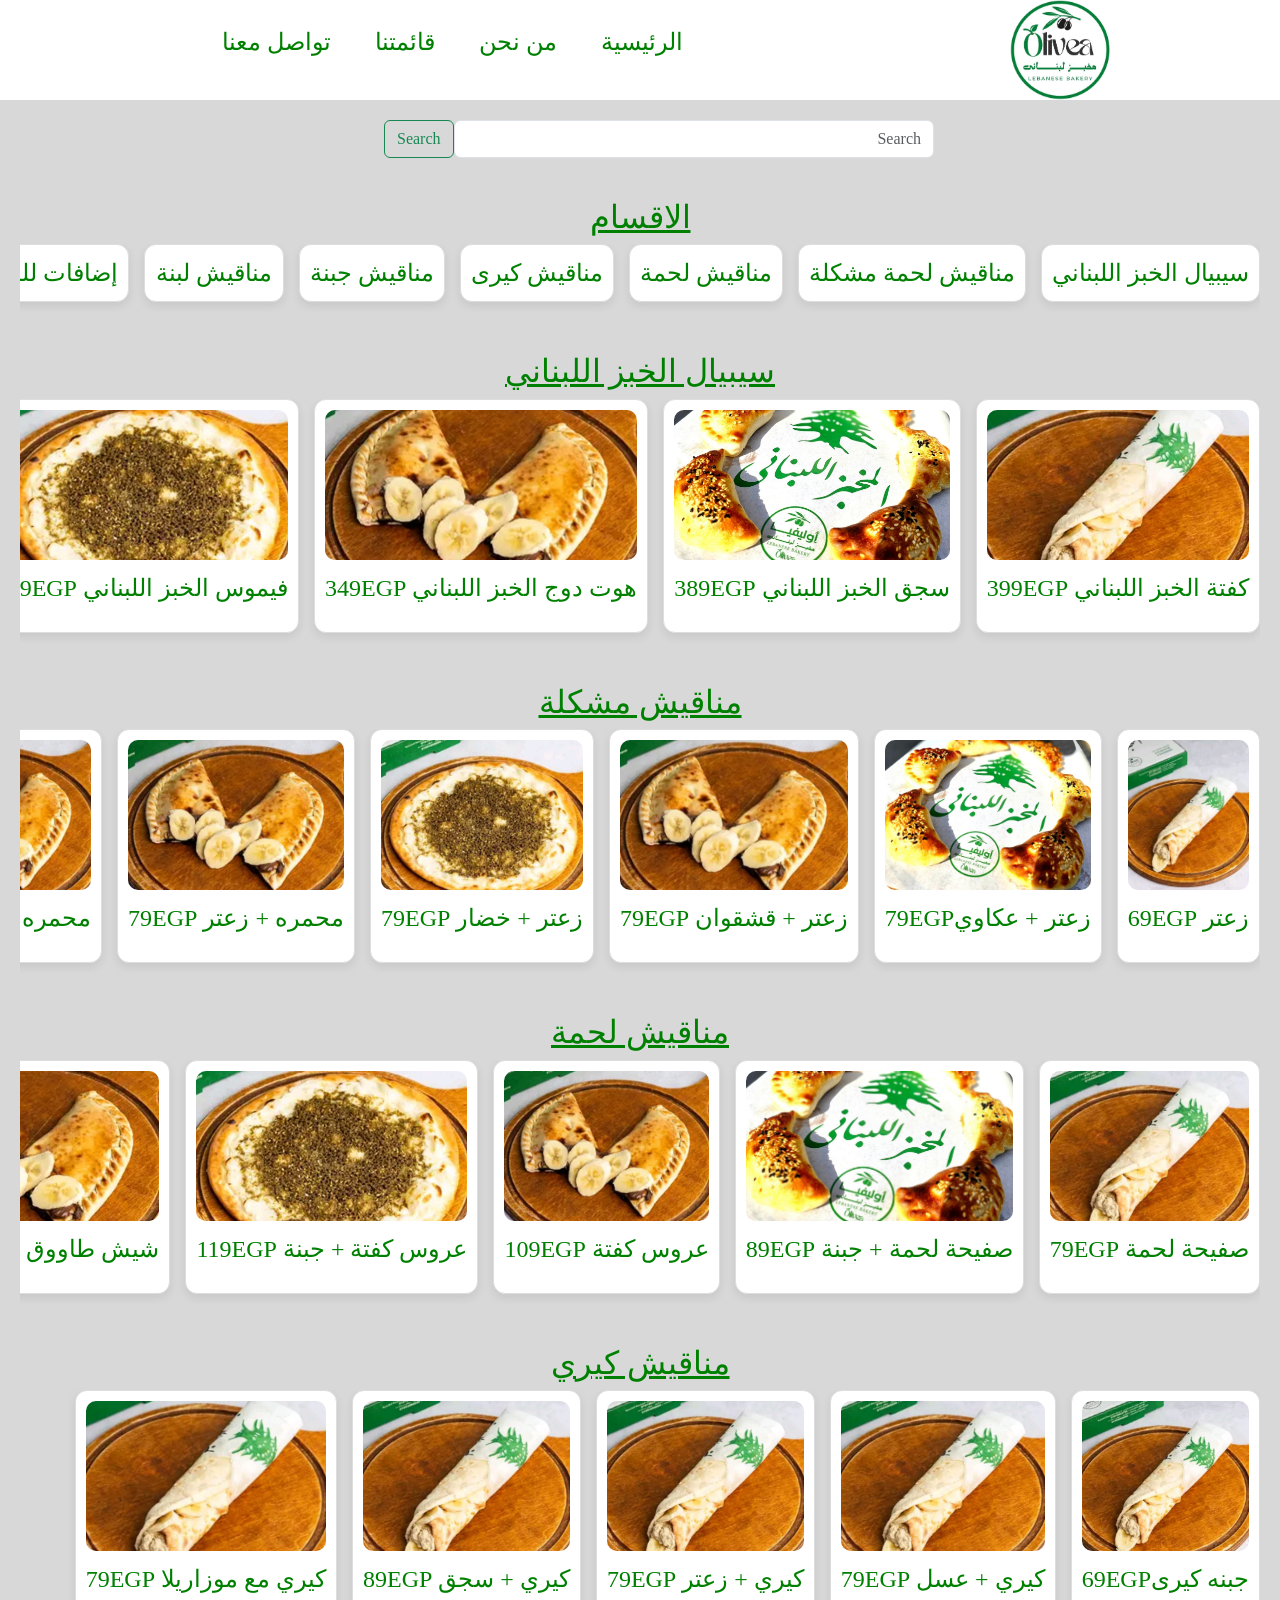
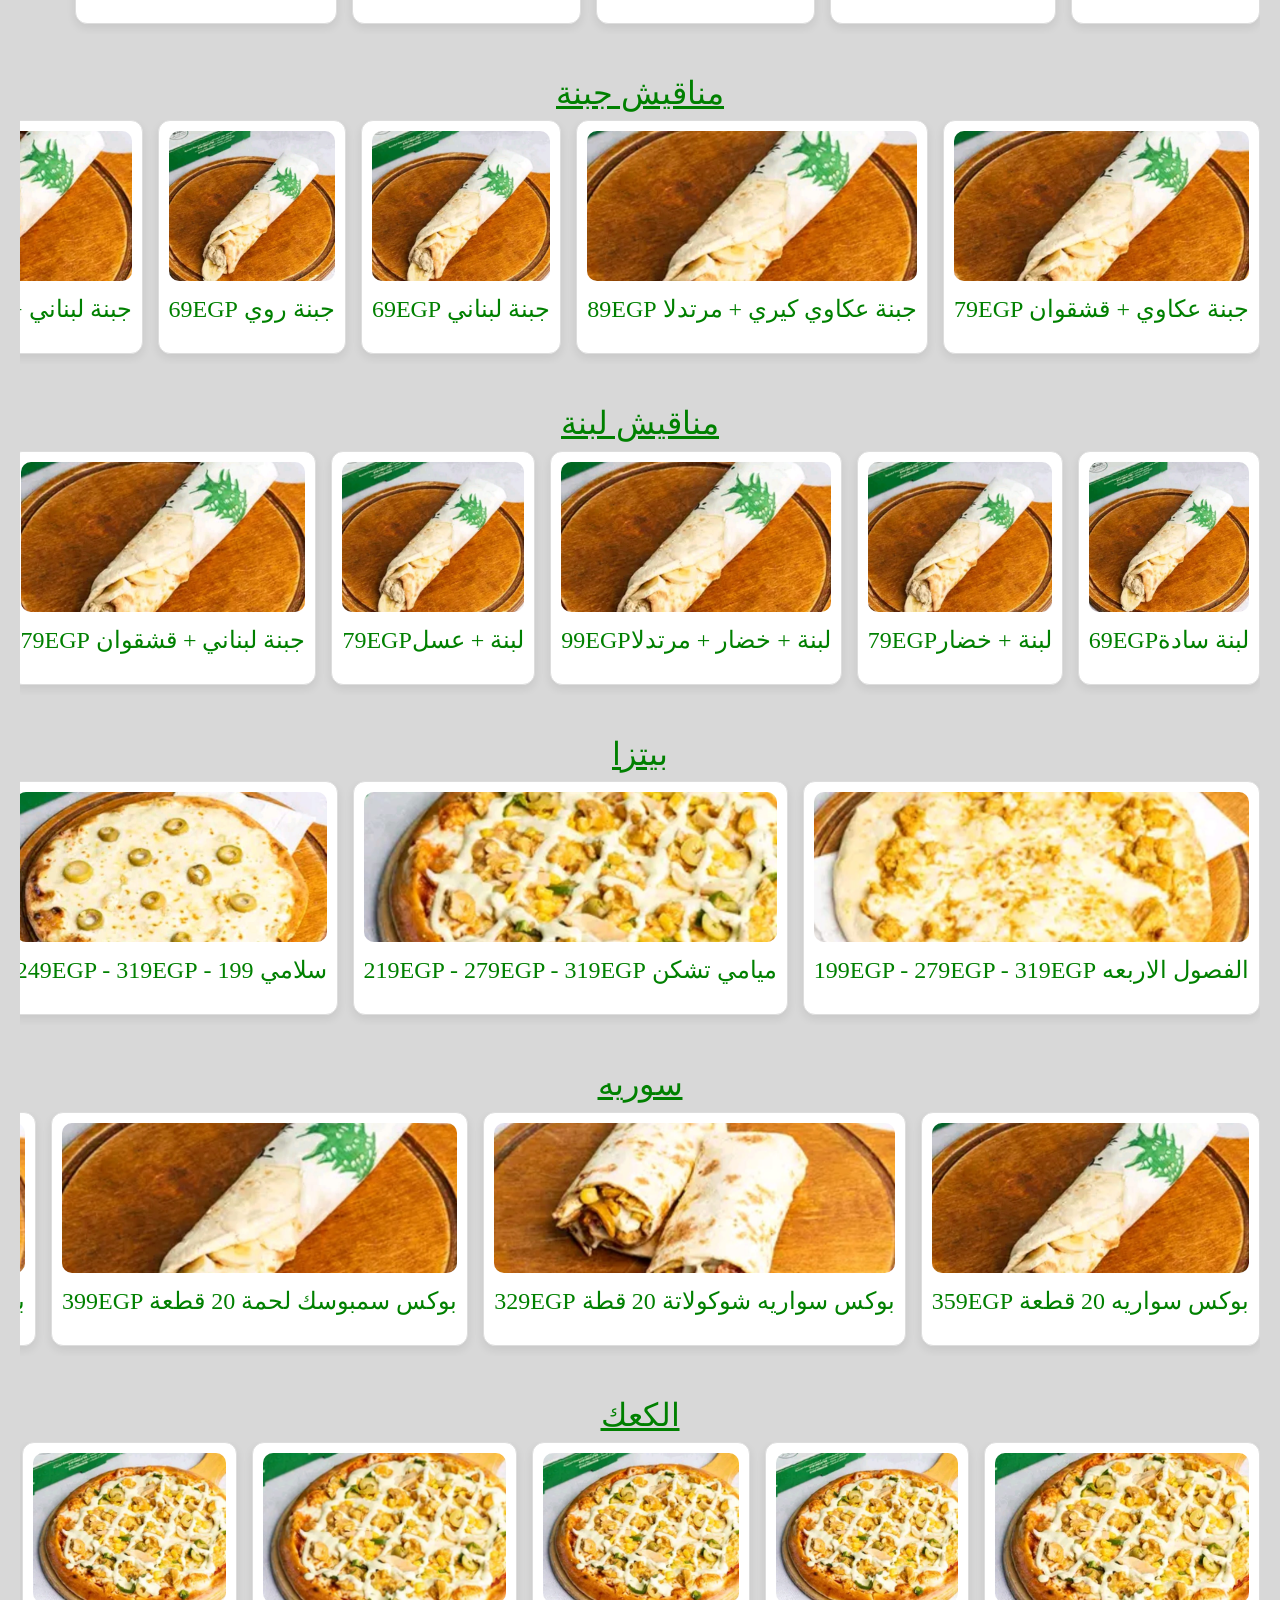
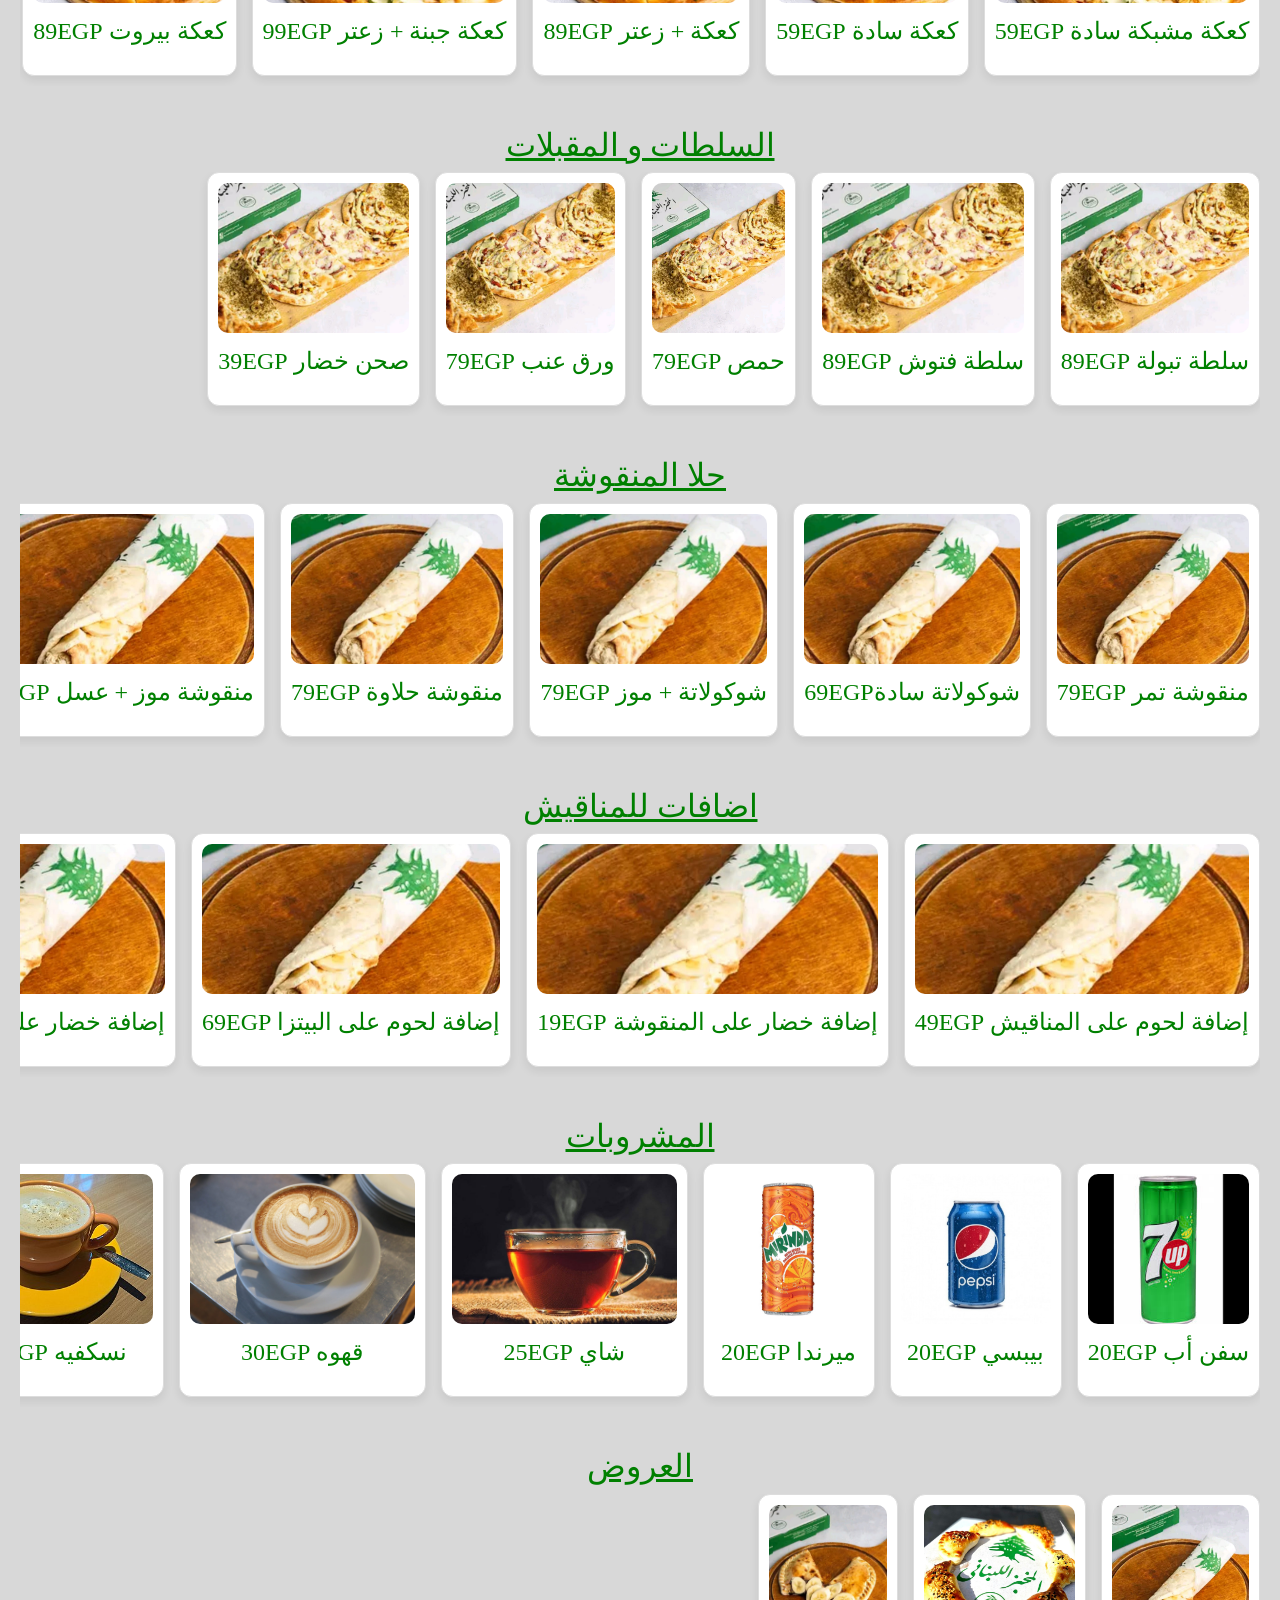
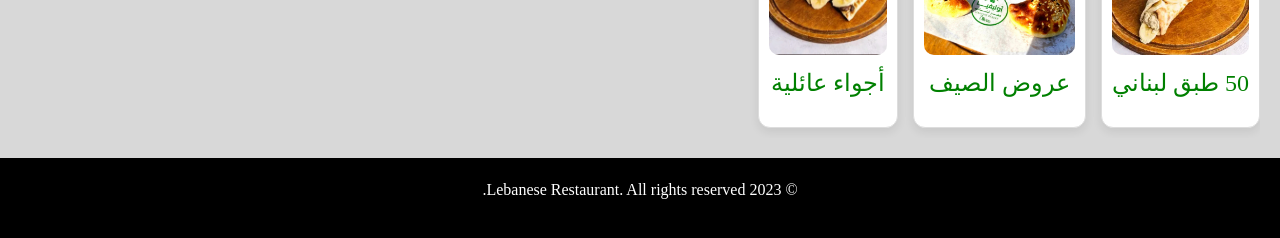
<file: menu.html>
<!DOCTYPE html>
<html lang="ar" dir="rtl">
<head>
  <meta charset="UTF-8">
  <meta name="viewport" content="width=device-width, initial-scale=1.0">
  <title>اكتشف قائمتنا - المطبخ اللبناني</title>
    <link rel="stylesheet" href="assets/css/style.css">
  <link rel="stylesheet" href="assets/css/bootstrap.min.css">
  <!-- <link href="https://fonts.googleapis.com/css2?family=Amiri&display=swap" rel="stylesheet">  -->
</head>
<body>
  <div class="nov">
            <img src="images/logo2.jpeg" alt="Restaurant Logo" class="popup-image">
        <nav>
          <ul>
                <a href="index.html">الرئيسية</a>
                <a href="index.html#about">من نحن</a>
                <a href="index.html#menu">قائمتنا</a>
                <a href="index.html#contact">تواصل معنا</a>
        </ul>
              </nav>
</div>       
  <section class="banner fade-in">
      <div class="container">
        <form id="search" class="d-flex" role="search">
        <input class="form-controls form-control me-2" type="search" placeholder="Search" aria-label="Search"/>
        <button class="btn btn-outline-success" type="submit">Search</button>
      </form>
      </div>
  </section>
  <section class="categories fade-in">
    <h2>الاقسام</h2>
    <div class="category-slider">
      <div class="category"><a href="#bread">سيبيال الخبز اللبناني</a></div>
      <div class="category"><a href="#mashack">مناقيش لحمة مشكلة</a></div>
      <div class="category"><a href="#woof">مناقيش لحمة</a></div>
      <div class="category"><a href="#kerry">مناقيش كيرى</a></div>
      <div class="category"><a href="#cheese">مناقيش جبنة</a></div>
      <div class="category"><a href="#brick">مناقيش لبنة</a></div>
      <div class="category"><a href="#add">إضافات للمناقيش</a></div>
      <div class="category"><a href="#pizza">البيتزا</a></div>
      <div class="category"><a href="#soiree">سواريه</a></div>
      <div class="category"><a href="#cakes">الكعك</a></div>
      <div class="category"><a href="#appetizers">السلطات والمقبلات</a></div>
      <div class="category"><a href="#candy">حلا المنقوشة</a></div>
      <div class="category"><a href="#drinks">المشروبات</a></div>
      <div class="category"><a href="#Offers">عروض الصيف</a></div>
    </div>
  </section>

<!-- سيبيال الخبز اللبناني -->
  <section id="bread" class="featured fade-in">
    <h2>سيبيال الخبز اللبناني</h2>
    <div class="meal-slider">
      <div class="meal-card">
        <img src="images/1.jpeg" alt=" كفتة الخبز اللبناني">
        <p>كفتة الخبز اللبناني <span>399EGP</span></p>
      </div>
      <div class="meal-card">
        <img src="images/2.jpeg" alt="سبايسي الخبز اللبناني">
        <p>سجق الخبز اللبناني <span>389EGP</span> </p>
      </div>
      <div class="meal-card">
        <img src="images/3.jpeg" alt="هوت دوج الخبز اللبناني">
        <p> هوت دوج الخبز اللبناني <span>349EGP</span></p>
      </div>
      <div class="meal-card">
        <img src="images/4.jpeg" alt="هوت دوج الخبز اللبناني">
        <p> فيموس الخبز اللبناني <span>349EGP</span></p>
      </div>
    </div>
  </section>
   <!-- مناقيش مشكلة -->
    <section id="mashack" class="featured fade-in">
    <h2> مناقيش مشكلة</h2>
    <div class="meal-slider">
      <div class="meal-card">
        <img src="images/1.jpeg" alt="زعتر">
        <p>زعتر <span>69EGP</span></p>
      </div>
      <div class="meal-card">
        <img src="images/2.jpeg" alt="صفيحة لحمة + جبنة">
        <p>زعتر + عكاوي<span>79EGP</span></p>
      </div>
      <div class="meal-card">
        <img src="images/3.jpeg" alt="عرايس كفتة">
       <p>زعتر + قشقوان <span>79EGP</span></p>
      </div>
      <div class="meal-card">
        <img src="images/4.jpeg" alt="عرايس كفتة + جبنة">
        <p>زعتر + خضار <span>79EGP</span></p>
      </div>
      <div class="meal-card">
        <img src="images/3.jpeg" alt="شيش طاووق + جبنة">
        <p>محمره + زعتر <span>79EGP</span></p>
      </div>
      <div class="meal-card">
        <img src="images/3.jpeg" alt="كباب لبناني">
        <p>محمره + جبنة <span>79EGP</span></p>
      </div>
      <div class="meal-card">
        <img src="images/5.jpeg" alt="شيش طاووق">
        <p>محمره <span>69EGP</span></p>
      </div>
      <div class="meal-card">
        <img src="images/3.jpeg" alt="كباب لبناني + جبنة">
        <p> نصف زعتر + نصف جبنه<span>79EGP</span></p>
      </div>
      <div class="meal-card">
        <img src="images/3.jpeg" alt="مائدة">
        <p>كشك <span>79EGP</span></p>
      </div>
      <div class="meal-card">
        <img src="images/3.jpeg" alt="مائدة">
        <p>سبانخ <span>69EGP</span></p>
      </div>
      <div class="meal-card">
        <img src="images/3.jpeg" alt="مائدة">
        <p>سبانخ + جبنة <span>89EGP</span></p>
      </div>
      <div class="meal-card">
        <img src="images/3.jpeg" alt="مائدة">
        <p>عجه بيض ساده <span>69EGP</span></p>
      </div>
      <div class="meal-card">
        <img src="images/3.jpeg" alt="مائدة">
        <p>عجه بيض + كيري<span>89EGP</span></p>
      </div>
      <div class="meal-card">
        <img src="images/3.jpeg" alt="مائدة">
        <p>عجه بيض + جبنةموزريلا<span>89EGP</span></p>
      </div>
      <div class="meal-card">
        <img src="images/3.jpeg" alt="مائدة">
        <p>بيض + بسطرمـه <span>109EGP</span></p>
      </div>
    </div>
  </section>

  <!-- مناقيش لحمة -->
    <section id="woof" class="featured fade-in">
    <h2> مناقيش لحمة</h2>
    <div class="meal-slider">
      <div class="meal-card">
        <img src="images/1.jpeg" alt="طاهي لبناني">
        <p>صفيحة لحمة <span>79EGP</span></p>
      </div>
      <div class="meal-card">
        <img src="images/2.jpeg" alt="صفيحة لحمة + جبنة">
        <p>صفيحة لحمة + جبنة <span>89EGP</span></p>
      </div>
      <div class="meal-card">
        <img src="images/3.jpeg" alt="عرايس كفتة">
        <p>عروس كفتة  <span>109EGP</span></p>
      </div>
      <div class="meal-card">
        <img src="images/4.jpeg" alt="عرايس كفتة + جبنة">
        <p>عروس كفتة + جبنة <span>119EGP</span></p>
      </div>
      <div class="meal-card">
        <img src="images/3.jpeg" alt="شيش طاووق + جبنة">
        <p>شيش طاووق + جبنة <span>89EGP</span></p>
      </div>
      <div class="meal-card">
        <img src="images/5.jpeg" alt="شيش طاووق">
        <p>هوت دوج + جبنة<span>89EGP</span></p>
      </div>
      <div class="meal-card">
        <img src="images/3.jpeg" alt="كباب لبناني">
        <p>كريسبي + جبنة <span>99EGP</span></p>
      </div>
      <div class="meal-card">
        <img src="images/3.jpeg" alt="كباب لبناني + جبنة">
        <p>فهيتا + جبنة <span>109EGP</span></p>
      </div>
      <div class="meal-card">
        <img src="images/3.jpeg" alt="">
        <p> طاووق شيش<span>99EGP</span></p>
      </div>

    </div>
  </section>

  <!-- مناقيش كيري -->
    <section id="kerry" class="featured fade-in">
    <h2>مناقيش كيري</h2>
    <div class="meal-slider">
      <div class="meal-card">
        <img src="images/1.jpeg" alt="كيري مع عسل">
        <p>جبنه كيرى<span>69EGP</span></p>
        </div>
      <div class="meal-card">
        <img src="images/1.jpeg" alt="كيري مع عسل">
        <p>كيري + عسل <span>79EGP</span></p>
        </div>
        <div class="meal-card">
        <img src="images/1.jpeg" alt="كيري مع زعتر">
        <p>كيري + زعتر <span>79EGP</span></p>
        </div>
        <div class="meal-card">
        <img src="images/1.jpeg" alt="كيري مع خضار">
        <p>كيري + سجق <span>89EGP</span></p>
        </div>
        <div class="meal-card">
        <img src="images/1.jpeg" alt="كيري مع خضار">
        <p>كيري مع موزاريلا <span>79EGP</span></p>
        </div>
    </div>
  </section>

  <!-- مناقيش جبنة -->
     <section id="cheese" class="featured fade-in">
    <h2>مناقيش جبنة</h2>
    <div class="meal-slider">
      <div class="meal-card">
        <img src="images/1.jpeg" alt="طاهي لبناني">
        <p>جبنة عكاوي + قشقوان <span>79EGP</span></p>
    </div>
    <div class="meal-card">
        <img src="images/1.jpeg" alt="طاهي لبناني">
        <p>جبنة عكاوي كيري + مرتدلا <span>89EGP</span></p>
    </div>
    <div class="meal-card">
        <img src="images/1.jpeg" alt="طاهي لبناني">
        <p>جبنة لبناني <span>69EGP</span></p>
    </div>
    <div class="meal-card">
            <img src="images/1.jpeg" alt="طاهي لبناني">
            <p>جبنة روي <span>69EGP</span></p>
    </div>
    <div class="meal-card">
            <img src="images/1.jpeg" alt="طاهي لبناني">
            <p>جبنة لبناني + قشقوان <span>79EGP</span></p>
        </div>
        <div class="meal-card">
            <img src="images/1.jpeg" alt="طاهي لبناني">
            <p>جبنة + رشة زعتر <span>79EGP</span></p>
    </div>
    <div class="meal-card">
        <img src="images/1.jpeg" alt="طاهي لبناني">
        <p>منقوشةأوليفيا طبقات جبنه وزعتر <span>109EGP</span></p>
    </div>
    <div class="meal-card">
        <img src="images/1.jpeg" alt="طاهي لبناني">
        <p>جبنة شلل + جرجير <span>79EGP</span></p>
    </div>
    <div class="meal-card">
        <img src="images/1.jpeg" alt="طاهي لبناني">
        <p>جبنة + زيتون <span>79EGP</span></p>
    </div>
    <div class="meal-card">
        <img src="images/1.jpeg" alt="طاهي لبناني">
        <p>جبنة حالوم <span>79EGP</span></p>
    </div>
    <div class="meal-card">
        <img src="images/1.jpeg" alt="طاهي لبناني">
        <p>جبنه مشروم وزرة<span>89EGP</span></p>
    </div>
    <div class="meal-card">
        <img src="images/1.jpeg" alt="طاهي لبناني">
        <p>جبنة قشقوان <span>69EGP</span></p>
    </div>
    <div class="meal-card">
        <img src="images/1.jpeg" alt="طاهي لبناني">
        <p>جبنة قشقوان + بسطرمـه <span>99EGP</span></p>
    </div>
    <div class="meal-card">
        <img src="images/1.jpeg" alt="طاهي لبناني">
        <p>جبنة قشقوان + حبش مدخن <span>89EGP</span></p>
    </div>
     <div class="meal-card">
        <img src="images/1.jpeg" alt="طاهي لبناني">
        <p>جبنة مكس  <span>89EGP</span></p>
    </div>
     <div class="meal-card">
        <img src="images/1.jpeg" alt="طاهي لبناني">
        <p>جبنة + خضار <span>79EGP</span></p>
    </div>
     <div class="meal-card">
        <img src="images/1.jpeg" alt="طاهي لبناني">
        <p>جبنة عكاوي + قشقوان <span>79EGP</span></p>
    </div>
     <div class="meal-card">
        <img src="images/1.jpeg" alt="طاهي لبناني">
        <p>جبنة بيض + بسطرمـه <span>119EGP</span></p>
    </div>
    </div>
  </section>
  <!-- مناقيش لبنة -->
     <section id="brick" class="featured fade-in">
    <h2>مناقيش لبنة</h2>
    <div class="meal-slider">
      <div class="meal-card">
        <img src="images/1.jpeg" alt="طاهي لبناني">
        <p>لبنة سادة<span>69EGP</span></p>
    </div>
    <div class="meal-card">
        <img src="images/1.jpeg" alt="طاهي لبناني">
        <p>لبنة + خضار<span>79EGP</span></p>
    </div>
    <div class="meal-card">
        <img src="images/1.jpeg" alt="طاهي لبناني">
        <p>لبنة + خضار + مرتدلا<span>99EGP</span></p>
    </div>
    <div class="meal-card">
            <img src="images/1.jpeg" alt="طاهي لبناني">
            <p>لبنة + عسل<span>79EGP</span></p>
    </div>
    <div class="meal-card">
            <img src="images/1.jpeg" alt="طاهي لبناني">
            <p>جبنة لبناني + قشقوان <span>79EGP</span></p>
        </div>
        <div class="meal-card">
            <img src="images/1.jpeg" alt="طاهي لبناني">
            <p>لبنة + زعتر <span>79EGP</span></p>
    </div>
    <div class="meal-card">
        <img src="images/1.jpeg" alt="طاهي لبناني">
        <p>لبنة + زعتر + خضرة <span>89EGP</span></p>
    </div>
    <div class="meal-card">
        <img src="images/1.jpeg" alt="طاهي لبناني">
        <p>منقوشة فيروز <span>89EGP</span></p>
    </div>
    </div>
  </section>

  <!-- بيتزا  -->
     <section id="pizza" class="featured fade-in">
    <h2>بيتزا</h2>
    <div class="meal-slider">
    <div class="meal-card">
        <img src="images/11.jpeg" alt="طاهي لبناني">
        <p>الفصول الاربعه <span>199EGP - 279EGP - 319EGP</span></p>
    </div>
    <div class="meal-card">
        <img src="images/15.jpeg" alt="طاهي لبناني">
        <p>ميامي تشكن <span> 219EGP - 279EGP - 319EGP</span></p>
    </div>
    <div class="meal-card">
        <img src="images/17.jpeg" alt="طاهي لبناني">
        <p>سلامي <span>199 - 249EGP - 319EGP</span></p>
    </div>
    <div class="meal-card">
        <img src="images/16.jpeg" alt="طاهي لبناني">
        <p>جبنة مكس <span>189EGP - 229EGP - 279EGP</span></p>
    </div>
    <div class="meal-card">
        <img src="images/17.jpeg" alt="طاهي لبناني">
    <p>بيتزا شوكولاتة <span>149EGP - 199EGP - 279EGP</span></p>
    </div>
    <div class="meal-card">
        <img src="images/17.jpeg" alt="طاهي لبناني">
        <p>بيبروني<span>179EGP - 209EGP - 299EGP</span></p>
    </div>
    <div class="meal-card">
        <img src="images/17.jpeg" alt="طاهي لبناني">
        <p>مارغريتا<span>149EGP - 199EGP - 249EGP</span></p>
    </div>
    <div class="meal-card">
        <img src="images/17.jpeg" alt="طاهي لبناني">
        <p>خضار<span>169EGP - 189EGP - 229EGP</span></p>
    </div>
    <div class="meal-card">
        <img src="images/17.jpeg" alt="طاهي لبناني">
        <p>سجق<span>219EGP - 259EGP - 329EGP</span></p>
    </div>
     <div class="meal-card">
        <img src="images/17.jpeg" alt="طاهي لبناني">
        <p>مرتديلا<span>179EGP - 259EGP - 329EGP</span></p>
    </div>
 <div class="meal-card">
        <img src="images/17.jpeg" alt="طاهي لبناني">
        <p>مكسيكانو<span>199EGP - 249EGP - 299EGP</span></p>
    </div>
 <div class="meal-card">
        <img src="images/17.jpeg" alt="طاهي لبناني">
        <p>هواي<span>199EGP - 219EGP - 289EGP</span></p>
    </div>
 <div class="meal-card">
        <img src="images/17.jpeg" alt="طاهي لبناني">
        <p>تروييكانا<span>199EGP - 249EGP - 299EGP</span></p>
    </div>
 <div class="meal-card">
        <img src="images/17.jpeg" alt="طاهي لبناني">
        <p>هوت سبايسي<span>199EGP - 249EGP - 299EGP</span></p>
    </div>
 <div class="meal-card">
        <img src="images/17.jpeg" alt="طاهي لبناني">
        <p>كريسبي<span>199EGP - 249EGP - 299EGP</span></p>
    </div>
 <div class="meal-card">
        <img src="images/17.jpeg" alt="طاهي لبناني">
        <p>تونه<span>199EGP - 229EGP - 299EGP</span></p>
    </div>
 <div class="meal-card">
        <img src="images/17.jpeg" alt="طاهي لبناني">
        <p>كريزي<span>299EGP - 349EGP - 399EGP</span></p>
    </div>
 <div class="meal-card">
        <img src="images/17.jpeg" alt="طاهي لبناني">
        <p>هوت دوج<span>179EGP - 229EGP - 279EGP</span></p>
    </div>
 <div class="meal-card">
        <img src="images/17.jpeg" alt="طاهي لبناني">
        <p>بيتزا مايتي ميتي<span>249EGP - 299EGP - 349EGP</span></p>
    </div>
    </div>
  </section>
  <!-- سوريه  -->
    <section id="soiree" class="featured fade-in">
    <h2>سوريه</h2>
    <div class="meal-slider">
      <div class="meal-card">
        <img src="images/1.jpeg" alt="بوكس سواريه مشكل">
        <p>بوكس سواريه 20 قطعة <span>359EGP</span></p>
        </div>
        <div class="meal-card">
        <img src="images/8.jpeg" alt="بوكس سواريه شوكولاتة">
        <p>بوكس سواريه شوكولاتة 20 قطة <span>329EGP</span></p>
        </div>
        <div class="meal-card">
        <img src="images/1.jpeg" alt="بوكس سواريه لحمة">
        <p>بوكس سمبوسك لحمة 20 قطعة <span>399EGP</span></p>
        </div>
        <div class="meal-card">
        <img src="images/8.jpeg" alt="بوكس سواريه تمر">
        <p>بوكس سواريه تمر 20 قطعة <span>329EGP</span></p>
        </div>
        <div class="meal-card">
        <img src="images/1.jpeg" alt="بوكس سواريه كعك بالشوكولاتة">
        <p>بوكس سواريه كعك بالشوكولاتة 20 قطعة <span>349EGP</span></p>
        </div>
    </div>
  </section>

  <!-- الكعك  -->
    <section id="cakes" class="featured fade-in">
    <h2>الكعك</h2>
    <div class="meal-slider">
      <div class="meal-card">
        <img src="images/15.jpeg" alt="كعكة سادة">
        <p>كعكة مشبكة سادة <span>59EGP</span></p>
        </div>
        <div class="meal-card">
        <img src="images/15.jpeg" alt="كعكة زعتر">
        <p>كعكة سادة <span>59EGP</span></p>
        </div>
        <div class="meal-card">
        <img src="images/15.jpeg" alt="كعكة جبنة وزعتر">
        <p>كعكة + زعتر <span>89EGP</span></p>
        </div>
        <div class="meal-card">
        <img src="images/15.jpeg" alt="كعكة جبنة وزعتر">
        <p>كعكة جبنة + زعتر <span>99EGP</span></p>
        </div>
        <div class="meal-card">
        <img src="images/15.jpeg" alt="كعكة بيروت">
        <p>كعكة بيروت <span>89EGP</span></p>
        </div>
        <div class="meal-card">
        <img src="images/15.jpeg" alt="كعكة أبو عرب">
        <p>كعكة أبو عرب <span>99EGP</span></p>
        </div>
    </div>
  </section>
  <!-- السلطات و المقبلات  -->
    <section id="appetizers" class="featured fade-in">
    <h2>السلطات و المقبلات</h2>
    <div class="meal-slider">
      <div class="meal-card">
        <img src="images/13.jpeg" alt="سلطة تبولة">
        <p>سلطة تبولة <span>89EGP</span></p>
        </div>
        <div class="meal-card">
        <img src="images/13.jpeg" alt="سلطة فتوش">
        <p>سلطة فتوش <span>89EGP</span></p>
        </div>
        <div class="meal-card">
        <img src="images/13.jpeg" alt="حمص">
        <p>حمص <span>79EGP</span></p>
        </div>
        <div class="meal-card">
        <img src="images/13.jpeg" alt="ورق عنب">
        <p>ورق عنب <span>79EGP</span></p>
        </div>
        <div class="meal-card">
        <img src="images/13.jpeg" alt="صحن خضار">
        <p>صحن خضار <span>39EGP</span></p>
        </div>
    </div>
  </section>

  <!-- حلا المنقوشة  -->
    <section id="candy" class="featured fade-in">
        <h2>حلا المنقوشة</h2>
        <div class="meal-slider">
        <div class="meal-card">
        <img src="images/1.jpeg" alt="طاهي لبناني">
        <p>منقوشة تمر <span>79EGP</span></p>
    </div>
    <div class="meal-card">
        <img src="images/1.jpeg" alt="طاهي لبناني">
        <p>شوكولاتة سادة<span>69EGP</span></p>
    </div>
    <div class="meal-card">
        <img src="images/1.jpeg" alt="طاهي لبناني">
        <p>شوكولاتة + موز <span>79EGP</span></p>
    </div>
    <div class="meal-card">
        <img src="images/1.jpeg" alt="طاهي لبناني">
        <p>منقوشة حلاوة <span>79EGP</span></p>
    </div>
    <div class="meal-card">
        <img src="images/1.jpeg" alt="طاهي لبناني">
        <p> منقوشة موز + عسل <span>79EGP</span></p>
    </div>
    <div class="meal-card">
        <img src="images/1.jpeg" alt="طاهي لبناني">
        <p> حلاوة + موز <span>89EGP</span></p>
    </div>
        </div>
    </section>
    <!-- اضافات للمناقيش -->
     <section id="add" class="featured fade-in">
    <h2>اضافات للمناقيش</h2>
    <div class="meal-slider">
      <div class="meal-card">
        <img src="images/1.jpeg" alt="طاهي لبناني">
        <p>إضافة لحوم على المناقيش <span>49EGP</span></p>
    </div>
    <div class="meal-card">
        <img src="images/1.jpeg" alt="طاهي لبناني">
        <p>إضافة خضار على المنقوشة <span>19EGP</span></p>
    </div>
    <div class="meal-card">
        <img src="images/1.jpeg" alt="طاهي لبناني">
        <p>إضافة لحوم على البيتزا <span>69EGP</span></p>
    </div>
    <div class="meal-card">
        <img src="images/1.jpeg" alt="طاهي لبناني">
        <p>إضافة خضار على البيتزا <span>29EGP</span></p>
    </div>

    </div>
  </section>

  <!-- المشروبات  -->
     <section id="drinks" class="featured fade-in">
    <h2>المشروبات</h2>
    <div class="meal-slider">
      <div class="meal-card">
        <img src="images/7up.jpg" alt="طاهي لبناني">
        <p>سفن أب <span>20EGP</span></p>
    </div>
    <div class="meal-card">
        <img src="images/pepsi.jpg" alt="طاهي لبناني">
    <p>بيبسي <span>20EGP</span></p>
    </div>
    <div class="meal-card">
        <img src="images/Mirinda.webp" alt="طاهي لبناني">
        <p>ميرندا <span>20EGP</span></p>
    </div>
    <div class="meal-card">
        <img src="images/tea.jpg" alt="طاهي لبناني">
        <p>شاي <span>25EGP</span></p>
    </div>
    <div class="meal-card">
        <img src="images/coffe.jpg" alt="طاهي لبناني">
        <p>قهوه <span>30EGP</span></p>
    </div>
    <div class="meal-card">
        <img src="images/niccoffe.jpg" alt="طاهي لبناني">
        <p>نسكفيه <span>30EGP</span></p>
    </div>
    <div class="meal-card">
        <img src="images/whiter.jpg" alt="طاهي لبناني">
        <p>مياه <span>15EGP</span></p>
    </div>
    </div>
  </section>

  <!-- عروض   -->
     <section id="Offers" class="featured fade-in">
    <h2>العروض</h2>
    <div class="meal-slider">
      <div class="meal-card">
        <img src="images/1.jpeg" alt="طاهي لبناني">
        <p>50 طبق لبناني</p>
      </div>
      <div class="meal-card">
        <img src="images/2.jpeg" alt="عرض خاص">
        <p>عروض الصيف</p>
      </div>
      <div class="meal-card">
        <img src="images/3.jpeg" alt="مائدة">
        <p>أجواء عائلية</p>
      </div>
    </div>
  </section>
<!-- end -->
 
 <!-- footer -->
        <footer>
            <div class="container">
                <p>&copy; 2023 Lebanese Restaurant. All rights reserved.</p>
            </div>
        </footer>
  <!-- end footer -->
        <script src="assets/javascrept/script.js"></script>
        <!-- <script src="assets/js/bootstrap.bundle.min.js"></script> -->
</body>
</html>
</file>
<file: assets/css/style.css>
@import url("https://fonts.googleapis.com/css2?family=Poppins:ital,wght@0,100;0,200;0,300;0,400;0,500;0,600;0,700;0,800;0,900;1,100;1,200;1,300;1,400;1,500;1,600;1,700;1,800;1,900&display=swap");
*{
  font-family: "Poppins", sans-serif;
  font-family: 'Amiri', serif;
  margin: 0;
  padding: 0;
  box-sizing: border-box;
  scroll-behavior: smooth;  
}
body{
    font-family: "Quicksand", sans-serif;
      direction: rtl;
      background: #fff;
      color: #111;
      scroll-behavior: smooth;
      transition: background 0.9s, color 0.9s;

}
.dark-mode {
  background-color: #121212;
  color: #f5f5f5;
}
.dark-mode header ,#about, #menu, footer {
      background-color: #1e1e1e;
      border-bottom-color: #444;
    }
/* preloader */
#preloader {
  position: fixed;
  inset: 0;
  background-color: #fff;
  display: flex;
  align-items: center;
  justify-content: center;
  z-index: 9999;
  transition: opacity 0.3s ease, visibility 0.3s ease;
}

.loader-content {
  text-align: center;
}

#preloader img {
  width: 500px;
  height: 500px;
  animation: spin .3s linear infinite;
}

#preloader p {
  margin-top: 15px;
  font-size: 18px;
  color: #333;
  font-weight: 600;
}

/* fade-out */
#preloader.fade-out {
  opacity: 0;
  visibility: hidden;
}
/* popup */
/* الخلفية السوداء */
.popup {
  display: none;
  position: fixed;
  inset: 0;
  background: rgba(0, 0, 0, 0.8);
  justify-content: center;
  align-items: center;
  z-index: 9999;
}

/* الصورة المكبرة */
.popup img {
  max-width: 90%;
  max-height: 80%;
  border-radius: 10px;
}

/* زر الإغلاق */
.popup .close {
  position: absolute;
  top: 20px;
  right: 30px;
  font-size: 40px;
  color: white;
  cursor: pointer;
}


/* Utility Classes */

.container{
    max-width: 1100px;
    margin: auto;
}
.primary-text{
    color: #208346;
}
.btn{
    display: inline-block;
    padding: 15px 30px;
    border: none;
    border-radius: 20%;
    color: green;
    border: 1px solid #208346;
    font-weight: 600;
    font-size: 16px;
    cursor: pointer;
    transition: all 0.3s ease;
}
.btn a{
    text-decoration: none;
   color: #fff;
   background-color: #208346;
    border: 1px solid #208346;
    font-weight: 600;
    font-size: 16px;
}
.btn-primary{
    color: #fff;
    border: 1px solid #208346;
    font-weight: 600;
    font-size: 16px;
}
.btn:hover{
    color: #fff;
    background-color: #1a6f2c;
}
.title{
    text-align: center;
    margin-bottom: 2rem;
}
.title h2{
    font-size: 2.5em;
    color: green;
    margin-bottom: 20px;
}
.title p {
    font-size: 1.2em;
    color: #333;
    font-weight: 600;
}
/* heder */
header{
    width: 100%;
    z-index: 999;
    position: relative; 
    align-items: center;
    padding: 5px 170px;
    height: 100vh;
    background: url("../../images/cover.png") center center/cover no-repeat;
}

header .content img{
  width: 300px;
  height: 300px;
  border-radius: 50%;
  padding-top: 30px;
}
header .content{
    display: flex;
    flex-direction: column;
    align-items: center;
    justify-content: center;
    text-align: center;
    height: 75vh;
    padding: 100px 20px;
}
header .content h1{
    font-size: 48px;
    color: #fff;
}
header .content h1 span{
    color: green;
}
header .content p{
    font-size: 20px;
    color: #fff;
    margin-bottom: 30px;
}
header::before{
    content: "";
    position: absolute;
    top: 0;
    left: 0;
    width: 100%;
    height: 100%;
    background-color: rgba(0, 0, 0, 0.5);
}
header * {
    z-index: 10;
}
/* navbar */

 .nov{
    align-items: center;
    padding: 0px 170px;
    display: flex;
    justify-content: space-between;

 }
 .nov img{
  width: 100px;
    height: 100px;
    border-radius: 50%;
    object-fit: cover;
    text-align: center;
 }
 .nov .nav-links ul{
  display: flex;
  list-style: none;

 }

 .nov .nav-links li {
  padding: 0 20px;
 }

 .nov  a {
    color: green;
    font-size: 1.5rem;
    font-weight: 500;
    padding: 0 20px;
    text-decoration: none;
}
#navbar {
    display: flex;
    align-items: center;
    justify-content: space-between;
    box-shadow: 0 2px 10px rgba(0, 0, 0, 0.1);
    width: 100%;
    height: 80px;
    padding: 0 170px;
}
#navbar img{
    width: 100px;
    height: 100px;
    align-items: center;
    justify-content: center;
    object-fit: cover;
    border-radius: 50%;
    transition: all 0.3s ease;

}
.imges{
  width: 200px;
  height: 200px;
  align-items: center;
    justify-content: center;

}
#navbar ul {
    display: flex;
    list-style: none;
}
#navbar ul li {
    margin: 0 15px;
}
#navbar ul li a {
    color: #fff;
    font-weight: 500;
    font-size: 1.5rem;
    padding: 0 20px;
    text-decoration: none;
    transition: all 0.3s ease;
}
#navbar ul li a:hover {
    border-bottom: 2px solid #208346;
}
.nav-bar{
  background-color: #208346;
  color: #fff;
}
/* end navbar */
.social-icons{
    display: flex;
    gap: 20px;
    margin-bottom: 20px;
}
.social-icons a{
    color: #000;
    font-size: 24px;
    text-decoration: none;
    transition: color 0.3s ease;
}
 .social-icons a:hover{
  color: #fff;
}
.contact-content .social-icons a:hover{
    color: #208346;
 }
/* شكل زرار المنيو */
#menuBtn {
    display: none;
    background-color: transparent;
    border: none;
    color: #000000;
    font-size: 24px;
    cursor: pointer;
}
/* end heder */
/* search */
#search{
  display: flex;
  align-items: center;
  justify-content: center;
  margin: 0 16rem;
}
/* search */
/* about */
#about {
  min-height: 100vh;
  align-items: center;
  justify-content: center;
  display: flex;
  background: #c2bdbd;
  flex-direction: column;
  padding: 50px 20px;
}
#about .about-content {
  display: flex;
  justify-content: space-between;
  /* flex-wrap: wrap; */
  gap: 20px;
}
#about .about-content img {
  width: 29em;
}
#about .about-content p {
    color: #FFE;
    margin-right: 7rem;
    font-weight: 500;
    line-height: 1.6;
}
#about .about-content .btn-secondary {
  display: inline-block;
    padding: 15px 30px;
    margin: 20px 0;
}
/* end about */
/* start offers */
#offers {
    display: flex;
    justify-content: center;
    background: url("../../images/offer-background.jpg") center center/cover fixed;
    background-size: cover;
    position: relative;
    color: #fff;
    text-align: center;
  padding: 50px 20px;
}
#offers h2,
#gallery h2 {
    color: rgb(1, 255, 1);
}
#offers .title p {
    color: #fff;
    font-weight: 500;
}
#offers .offer-items {
    display: flex;
    justify-content: center;
    align-items: center;
    text-align: center;
    color: #fff;
}
#offers .offer-items img{
    width: 200px;
    height: 200px;
    object-fit: cover;
    margin: 0 20px;
    border-radius: 50%;

}
#offers .offer-items h3 {
    font-size: 1.5em;
    margin: 15px 0;
}
#offers .offer-items p {
    font-size: 1em;
    padding: 0 20px;
    font-weight: 500;
    margin-bottom: 15px;
}
#offers .offer-items span {
    font-size: 1.1em;
    font-weight: 600;
    margin-left: 5px;
    color: rgb(1, 255, 1);
}
#offers a {
  color: #fff;
  font-size: 1.5rem;
  text-decoration: none;
}
/* end offers */

/* start menu */
#menu {
    background-color: #f4f4f4;
    padding: 5rem 0;
}
#menu .menu-items {
    display: flex;
    justify-content: center;
    align-items: center;
}
#menu .menu-items .menu-item  img {
    width: 200px;
    object-fit: cover;
    margin-right: 20px;
    border-radius: 25%;
}
#menu .menu-items .menu-item{
    display: flex;
    justify-content: center;
    align-items: center;
    margin: 40px;
}
#menu .menu-items .menu-item h5 {
    color: #383848;
    border-bottom: 1px dashed #c2bdbd;
    padding-bottom: 10px;
    padding-right: 10px;
    margin-bottom: 10px;
    position: relative;
    
}
#menu .menu-items .menu-item a {
    text-decoration: none;
    color: #fff;
    font-weight: 600;
}
#menu .container a{
  color: green;
  display: flex;
  font-size: 1.5rem;
  justify-content: center;
  text-decoration: none;
}
#menu .menu-items .menu-item p{
  padding-right: 10px;
}
#menu .menu-items .menu-item .btn-item{
    background-color: #208346;
    color: #fff;
    padding: 10px 20px;
    border-radius: 5px;
    font-weight: 600;
    font-size: 16px;
    cursor: pointer;
    transition: all 0.3s ease;
}
#menu .menu-items .menu-item .btn-item:hover{
    background-color: #00d42e;
    color: #fff;
}
#menu .menu-items .menu-item  span {
    top: 0;
    right: 0;
}
#menu .btn{
    display: flex;
    margin: 20px auto 0;
    cursor: pointer;
}
#menu .btn:hover{
    background-color: #ffff;
    color: #00da0b;
}
.banner {
      text-align: center;
    }
.banner h2 {
  padding: 20px 0;
}
    .categories, .featured, .specials {
      padding: 20px;
    }
    .category-slider, .meal-slider {
      display: flex;
      overflow-x: auto;
      gap: 15px;
      scroll-snap-type: x mandatory;
      padding-bottom: 10px;
    }
    .category, .meal-card {
      flex: 0 0 auto;
      scroll-snap-align: start;
      border: 1px solid #ddd;
      border-radius: 12px;
      padding: 10px;
      min-width: 140px;
      text-align: center;
      background-color: #fff;
      box-shadow: 0 4px 10px rgba(0,0,0,0.08);
      transition: transform 0.3s ease, box-shadow 0.3s ease, background-color 0.3s;
    }
    .dark-mode .category, .dark-mode .meal-card {
      background-color: #1e1e1e;
      border-color: #333;
    }
    .category:hover, .meal-card:hover {
      transform: translateY(-5px);
      box-shadow: 0 8px 16px rgba(0,0,0,0.15);
    }
    .meal-card img {
      width: 100%;
      height: 150px;
      border-radius: 10px;
      object-fit: cover;
      margin-bottom: 10px;
    }
/* end menu */

/* Daytime */
#daytime {
    background: url("../../images/daytime_bg.jpeg") center center/cover fixed no-repeat;
    color: #fff;
    text-align: center;
}
#daytime .daytime-items {
    display: flex;
    justify-content: center;
    align-items: center;
    height: 40vh;
}
#daytime .daytime-items h3 {
    font-size: 2em;
    margin: 20px 0 10px;
}
#daytime .daytime-items p {
font-weight: 500;
}
/* end Daytime */
/* gallery */
#gallery {
    background: url("../../images/offer-background.jpg") center center/cover fixed no-repeat;
    padding: 8rem 0 6rem;
}
#gallery  h2 {
    color: #fff;
    text-align: center;
}
#gallery .gallery-items {
    display: flex;
    justify-content: center;
    align-items: center;
    padding: 20px;
    flex-wrap: wrap;
}
#gallery .gallery-items img {
    width: 18erm;
    height: 18rem;
    object-fit: cover;
    margin: 10px;
    border-radius: 10px;
    opacity: 0.9;
    transition: transform 0.3s ease;
}
#gallery .gallery-items img:hover {
    transform: scale(1.05);
    opacity: 1;
}
/* end gallery */
/* contact  */
#contact {
    background-color: #f4f4f4;
    padding: 5rem 0;
}
#contact .container {
    max-width: 900px;
    display: flex;
}
#contact .contact-content {
    justify-content: space-evenly;
    align-items: center;
}
#contact .contact-content .contact-info {
    width: 50%;
    padding: 20px;
}
#contact .contact-content .contact-info div {
    margin: 30px 0;
    line-height: 1.7;
}
#contact .contact-content .contact-info h3 {
    font-size: 28px;
    color: #383848;
    margin-bottom: 10px;
}
#contact .contact-content .contact-info p{
    font-size: 16px;
    color: #9a9a9a;
}
#contact .contact-content .contact-info i {
    color: #208346;
    margin-right: 5px;
}
#contact .contact-content .contact-info a i {
    color: #fff;
    background-color: #383838;
    padding: 15px;
    border-radius: 50%;
    font-size: 20px;
}
#contact .contact-content .contact-info a i:hover{
    background-color: #00ff624d;
    color: #fff;

}
 form {
    width: 50%;
}
form input,
textarea {
    display: block;
    width: 100%;
    padding: 20px 15px;
    margin: 20px 0;
    border: none;
    background-color: #d8d8d8;
    border-radius: 5px;
   }
#contact .btn{
    background-color: #208346;
    color: #fff;
    cursor: pointer;
}
#contact .btn:hover{
    background-color: #00d42e;
}

/* end contact */
/* footer */
footer {
    background-color: #000000;
    color: #fff;
    text-align: center;
    padding: 20px 0;
}
footer a {
    color: #fff;
    text-decoration: none;
    margin: 0;
    font-size: 1em;

}
/* end footer */
/* animations */
.dark-mode .footer {
      background: #1a1a1a;
      color: #aaa;
    }
    .fade-in {
      background-color: #d8d8d8;
      color: green;
      font-size: 1.5rem;
      text-align: center;
      /* opacity: 0; */
      /* transform: translateY(20px); */
      transition: all 0.6s ease-in-out;
    }
    .fade-in h2{
      text-decoration: underline;
    }
    .category a{
      color: green;
      text-decoration: none;
    }
    .fade-in .visible {
      opacity: 1;
      transform: translateY(0);
    }
    .toggle-dark {
      padding: 6px 12px;
      background: #444;
      color: white;
      border: none;
      border-radius: 6px;
      cursor: pointer;
      font-size: 14px;
    }
/* end animations */
/* media queries */

@media (max-width: 1023px) {
  header {
    padding: 12px 20px;
    height: auto;
  }

  #navbar {
    padding: 0 40px;
  }

  #about .about-content {
    flex-direction: column;
    text-align: center;
  }

  #about .about-content p {
    margin: 20px 0;
  }

  #offers .offer-items {
    flex-direction: column;
  }

  #menu .menu-items {
    flex-direction: column;
  }

  #daytime .daytime-items {
    flex-direction: column;
    height: auto;
    padding: 30px 0;
  }

  #contact .container {
    flex-direction: column;
    gap: 30px;
  }

  #contact .contact-content .contact-info,
  form {
    width: 100%;
  }
}

@media (max-width: 768px) {
  body{
    font-size: 12px;
  }
  header .content h1 {
    font-size: 32px;
  }
  .nov{
    text-align: center;
    flex-direction: column;
    gap: 15px;
  }
.navbar-content nav a {
   width: 100%;
    text-align: center;

}
  #navbar img , .nov img {
    width: 150px;
    height: 150px;
  }
  #search{
  margin: 0 0;
  }
  .banner h2 {
    font-size: 1.8rem;
  }
  .meal-slider {
    grid-template-columns: 1fr;
  }

  .category-slider {
    flex-direction: row;
    flex-wrap: nowrap;
    overflow-x: auto;
    gap: 10px;
    padding-bottom: 10px;
    scroll-snap-type: x mandatory;
  }
  .category {
    flex: 0 0 auto;
    scroll-snap-align: center;
  }
  .category a {
    width: 100%;
    text-align: center;
  }
  .nav-links {
    flex-direction: column;
    align-items: flex-start;
    gap: 10px;
  }

  .nav-links li {
    margin: 5px 0;
  }

  .banner img {
    max-width: 100px;
  }

  .meal-card p {
    font-size: 1rem;
  }
  header .content p {
    font-size: 16px;
  }
  #navbar ul , .nov ul {
    background-color: rgba(0,0,0,0.7);
    /* padding: inherit; */
    border-radius: 10px;
    text-align: center;
  }
  .nov ul a{
    color: #fff;
  }

  #navbar {
    flex-direction: column;
    gap: 10px;
    height: auto;
    padding: 10px;
  }
   #about .about-content {
    flex-direction: column;
    align-items: center;
    text-align: center;
    padding: 0 15px;
  }

  #about .about-content img {
    width: 100%;
    max-width: 300px;
    margin-bottom: 20px;
  }

  #about .about-content p {
    margin-right: 0;
  }

  #offers .offer-items img {
    width: 150px;
    height: 150px;
  }
  #menu .menu-items .menu-item {
    display: flow;
  }

  #gallery .gallery-items img {
    width: 100%;
    height: auto;
  }

  .btn {
    padding: 10px 20px;
    font-size: 14px;
  }
}

/* شاشات صغيرة جدًا (أقل من 480px) */
@media (max-width: 300px) {
  body{
    font-size: 10px;
  }
  /* .title h2 {
    font-size: 1.5em;
  } */
  header .content h1 {
    font-size: 24px;
  }
  header .content p {
    font-size: 14px;
  }
  #navbar img {
    width: 60px;
    height: 60px;
  }
  #menu .menu-items .menu-item {
    flex-direction: column;
    text-align: center;
  }
  #menu .menu-items .menu-item img {
    margin-bottom: 10px;
  }
}
/* end media queries */
</file>
